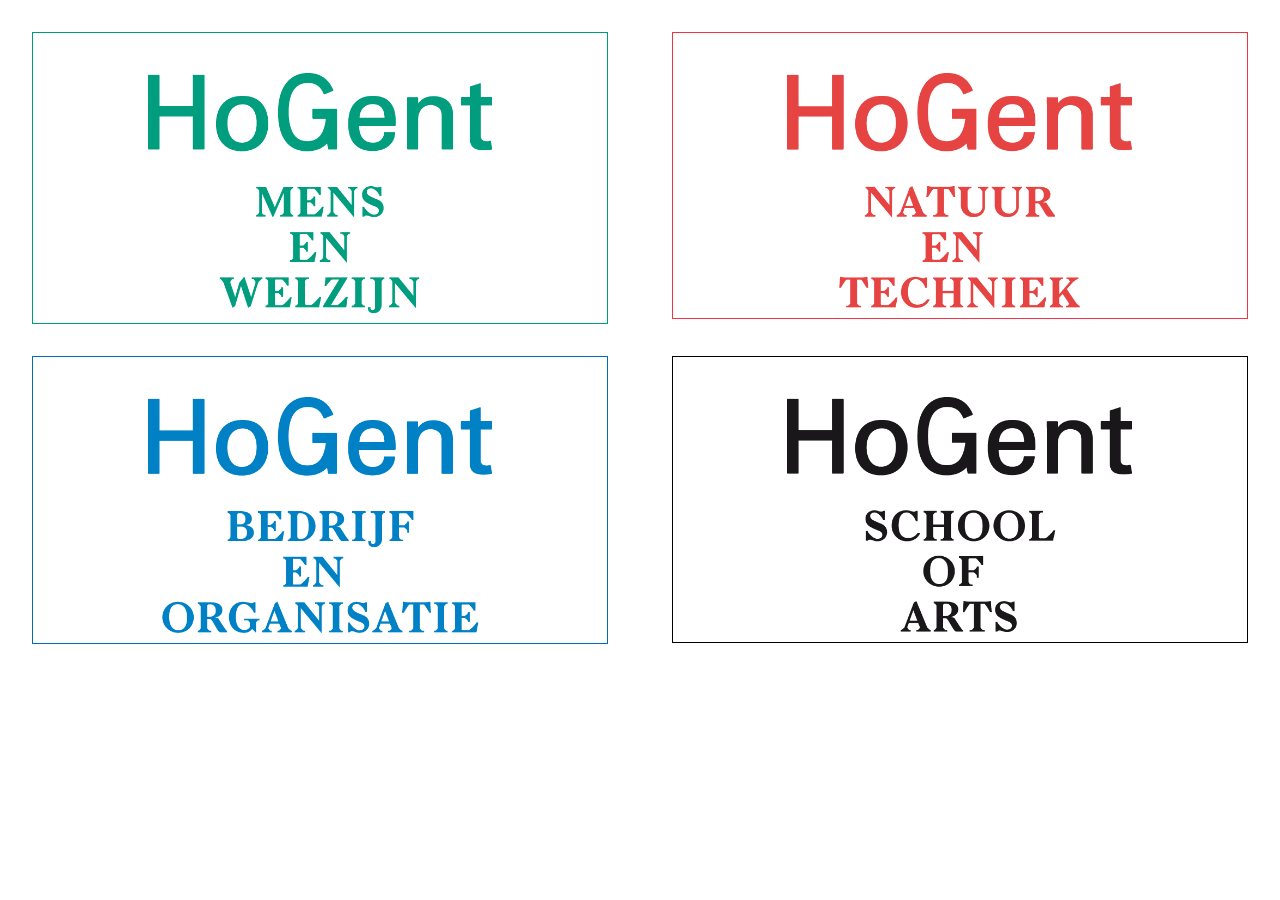
<file: index.html>
<!DOCTYPE HTML>
<html>
	<head>

		<meta charset="utf-8" />
		<meta name="viewport" content="width=device-width,initial-scale=1" />
                                            
                                           
		<link rel="stylesheet" href="css/jquery.mobile-1.2.0.min.css" />
                                            <link rel="stylesheet" href="css/theme/Hogent.min.css" />
                                            <link rel="stylesheet" href="css/myStyle.css" />
                                            
		<script src="scripts/jquery-1.8.3.js"></script>
                                            
		<script src="scripts/jquery.mobile-1.2.0.min.js"></script>
                                            <script src="scripts/myScript.js"></script>
                                            <title>HoGent</title>
	</head>

        <body>
            
            
            
               <div id="startPage" data-role="page" data-theme="a" >                                                   
                        <div class="ui-grid-a my-breakpoint">
                            
                                <div class="ui-block-a">
                                    <div class="blokStart" id="FMW" onclick="location.assign('#pageFMW');">
                                    <!--div class="blokTekst">HoGent<div class="fac">MENS<br> EN<br> WELZIJN</div></div-->
                                    <div class="blokTekst"><img class="imgStart" src="images/FMW/FMW-NL.png" /></div> 
                                    </div>      
                                </div>
                                <div class="ui-block-b">
                                    <div class="blokStart" id="FNT" onclick="location.assign('#pageFNT');">
                                    <div class="blokTekst"><img class="imgStart" src="images/FNT/FNT-NL.png" /></div> 
                                    </div>      
                                </div>
                        </div>
                        <div class="ui-grid-a my-breakpoint">
                            <div class="ui-block-a">
                                <div class="blokStart" id="FBO" onclick="location.assign('#pageFBO');">
                                    <div class="blokTekst"><img class="imgStart" src="images/FBO/FBO-NL.png" /></div> 
                                </div>                                
                            </div>
                                
                                <div class="ui-block-b">
                                    <div class="blokStart" id="SOA" onclick="location.assign('#pageSOA');">
                                        <div class="blokTekst"><img class="imgStart" src="images/SCH/SCH-NL.png" /></div> 
                                    </div>                                
                                </div>
                        </div>
            </div>
            
            
            
            
            <div id="pageFMW" data-role="page" data-theme="a" >
                
                <div class="ui-grid-c ui-responsive" style="padding-bottom: 20px;">
                    <div class="ui-block-a">
                        <div class="ui-body ui-body-d blokS" ><div class="FMWS blokTekstS NA"><img class="imgMenu" src="images/FMW/FMW-NL.png" /></div> </div>
                    </div>
                      <div class="ui-block-b">
                          <div class="ui-body ui-body-d blokS" ><div class="FNTS blokTekstS" onclick="location.assign('#pageFNT');"><img class="imgMenu" src="images/FNT/FNT-NL.png" /></div> </div>                          
                      </div>
	<div class="ui-block-c">
                        <div class="ui-body ui-body-d blokS" ><div class="FBOS blokTekstS" onclick="location.assign('#pageFBO');"><img class="imgMenu" src="images/FBO/FBO-NL.png" /></div> </div>            
                     </div>
	<div class="ui-block-d">
                        <div class="ui-body ui-body-d blokS" ><div class=" SOAS blokTekstS" onclick="location.assign('#pageSOA');"><img class="imgMenu" src="images/SCH/SCH-NL.png" /></div> </div>           
                     </div>
                </div>
                <div class="ui-grid-b ui-responsive">
                    <div class="ui-block-a">
                        <div class="ui-body ui-body-d blokS" >
                                <p class="titelAf">Sociaal-agogisch werk</p>
                               <input type="checkbox" name="OP" id="OP" data-name="orthopedagogie" data-mini="true" />
                               <label for="OP">orthopedagogie</label>
                               <input type="checkbox" name="SW" id="SW" data-name="sociaal werk" data-mini="true" />
                                <label for="SW">sociaal werk</label>                                                                                                                                                                          
                        </div>
                    </div>
                      <div class="ui-block-b">
                          <div class="ui-body ui-body-d blokS" >
                                <p class="titelAf">Onderwijs</p>
                               <input type="checkbox" name="KO" id="KO" data-name="kleuteronderwijs" data-mini="true" />
                               <label for="KO">kleuteronderwijs</label>
                               <input type="checkbox" name="LO" id="LO" data-name="lager onderwijs" data-mini="true" />
                                <label for="LO">lager onderwijs</label>
                                <input type="checkbox" name="SO" id="SO" data-name="secundair onderwijs" data-mini="true" />
                                <label for="SO">secundair onderwijs</label>  
                        </div>
                      </div>
	<div class="ui-block-c">
                        <div class="ui-body ui-body-d blokS" >
                                <p class="titelAf">Gezondheidszorg</p>
                               <input type="checkbox" name="BML" id="BML" data-name="biomedische laboratoriumtechnologie" data-mini="true" />
                               <label for="BML">biomedische laboratorium- technologie</label>
                               <input type="checkbox" name="ET" id="ET" data-name="ergotherapie" data-mini="true" />
                                <label for="ET">ergotherapie</label>
                                <input type="checkbox" name="LA" id="LA" data-name="logopedie en audiologie" data-mini="true" />
                                <label for="LA">logopedie en audiologie</label>   
                                <input type="checkbox" name="VPL" id="VPL" data-name="verpleegkunde" data-mini="true" />
                                <label for="VPL">verpleegkunde</label>   
                                <input type="checkbox" name="VD" id="VD" data-name="voedings- en dieetkunde" data-mini="true" />
                                <label for="VD">voedings- en dieetkunde</label>   
                        </div>
                     </div>	
                </div>
                
                <div data-role="footer" data-position="fixed" >
                    <div class="footer">                        
                        <img src="images/HS.png" onclick="location.assign('#startPage');"/>
                        <img src="images/write.png" onclick="location.assign('#regPage');"/>
                        <img src="images/refresh.png" onclick="$('#pageFMW :checkbox').attr('checked',false).checkboxradio('refresh');" />
                    </div>
                </div>
            </div>
            
            
            
            
            <div id="pageFNT" data-role="page" data-theme="a" >
                <div class="ui-grid-c ui-responsive " style="padding-bottom: 20px;">
                    <div class="ui-block-a">
                        <div class="ui-body ui-body-d blokS" ><div class="FMWS blokTekstS " onclick="location.assign('#pageFMW');"><img class="imgMenu" src="images/FMW/FMW-NL.png" /></div> </div>
                    </div>
                      <div class="ui-block-b">
                          <div class="ui-body ui-body-d blokS" ><div class="FNTS blokTekstS NA" ><img class="imgMenu" src="images/FNT/FNT-NL.png" /></div> </div>                          
                      </div>
	<div class="ui-block-c">
                        <div class="ui-body ui-body-d blokS" ><div class="FBOS blokTekstS" onclick="location.assign('#pageFBO');"><img class="imgMenu" src="images/FBO/FBO-NL.png" /></div> </div>            
                     </div>
	<div class="ui-block-d">
                        <div class="ui-body ui-body-d blokS" ><div class="SOAS blokTekstS" onclick="location.assign('#pageSOA');"><img class="imgMenu" src="images/SCH/SCH-NL.png" /></div> </div>           
                     </div>
                </div>
                  <div class="ui-grid-b ui-responsive">
                    <div class="ui-block-a">
                        <div class="ui-body ui-body-d blokS" >
                                <p class="titelAf">&nbsp;</p>
                               <input type="checkbox" name="ABT" id="ABT" data-name="agro- en biotechnologie" data-mini="true" />
                               <label for="ABT">agro- en biotechnologie</label>
                               <input type="checkbox" name="CH" id="CH" data-name="chemie" data-mini="true" />
                                <label for="CH">chemie</label>
                                <input type="checkbox" name="EM" id="EM" data-name="elektromechanica" data-mini="true" />
                                <label for="EM">elektromechanica</label>  
                        </div>
                    </div>
                      <div class="ui-block-b">
                          <div class="ui-body ui-body-d blokS" >
                                <p class="titelAf">&nbsp;</p>
                               <input type="checkbox" name="HT" id="HT" data-name="houttechnologie" data-mini="true" />
                               <label for="HT">houttechnologie</label>
                               <input type="checkbox" name="MT" id="MT" data-name="modetechnologie" data-mini="true" />
                                <label for="MT">modetechnologie</label>
                                <input type="checkbox" name="TT" id="TT" data-name="textieltechnologie" data-mini="true" />
                                <label for="TT">textieltechnologie</label>  
                        </div>
                      </div>
	<div class="ui-block-c">
                        <div class="ui-body ui-body-d blokS" >
                                <p class="titelAf">&nbsp</p>
                               <input type="checkbox" name="VAS" id="VAS" data-name="vastgoed" data-mini="true" />
                               <label for="VAS">vastgoed</label>
                               
                        </div>
                     </div>	
                </div>
                <div data-role="footer" data-position="fixed" >
                    <div class="footer">
                        <img src="images/HS.png" onclick="location.assign('#startPage');"/>
                        <img src="images/write.png" onclick="location.assign('#regPage');"/>
                        <img src="images/refresh.png" onclick="$('#pageFNT :checkbox').attr('checked',false).checkboxradio('refresh');" />
                    </div>
                </div>
            </div>
        
        
            <div id="pageFBO" data-role="page" data-theme="a" >
                <div class="ui-grid-c ui-responsive" style="padding-bottom: 20px;">
                    <div class="ui-block-a">
                        <div class="ui-body ui-body-d blokS" ><div class="FMWS blokTekstS " onclick="location.assign('#pageFMW');"><img class="imgMenu" src="images/FMW/FMW-NL.png" /></div> </div>
                    </div>
                      <div class="ui-block-b">
                          <div class="ui-body ui-body-d blokS" ><div class="FNTS blokTekstS " onclick="location.assign('#pageFNT');"><img class="imgMenu" src="images/FNT/FNT-NL.png" /></div> </div>                          
                      </div>
	<div class="ui-block-c">
                        <div class="ui-body ui-body-d blokS" ><div class="FBOS blokTekstS NA" ><img class="imgMenu" src="images/FBO/FBO-NL.png" /></div> </div>            
                     </div>
	<div class="ui-block-d">
                        <div class="ui-body ui-body-d blokS" ><div class="SOAS blokTekstS" onclick="location.assign('#pageSOA');"><img class="imgMenu" src="images/SCH/SCH-NL.png" /></div> </div>           
                     </div>
                </div>
                
                <div class="ui-grid-b ui-responsive">
                    <div class="ui-block-a">
                        <div class="ui-body ui-body-d blokS" >                            
                                <input type="checkbox" name="BM" id="BM" data-name="bedrijfsmanagement"  />
                                <label for="BM">bedrijfsmanagement</label>                                
                               <div id="BMkeuzes" style="padding: 0px 0px 0px 40px;" > 			
		<input type="checkbox" name="AF" id="AF" data-name="accountancy-fiscaliteit" data-mini="true" />
		<label for="AF">accountancy-fiscaliteit</label>
		<input type="checkbox" name="FV" id="FV" data-name="financie- en verzekeringswezen"  data-mini="true" />
		<label for="FV">financie- en verzekeringswezen</label>
                                            <input type="checkbox" name="LM" id="LM" data-name="logistiek management"  data-mini="true" />
		<label for="LM">logistiek management</label>
                                            <input type="checkbox" name="KM" id="KM" data-name="KMO-management"  data-mini="true" />
                                            <label for="KM">KMO-management</label>
                                            <input type="checkbox" name="MK" id="MK" data-name="marketing"  data-mini="true" />
		<label for="MK">marketing</label>
                                            <input type="checkbox" name="MM" id="MM" data-name="milieumanagement"  data-mini="true" />
		<label for="MM">milieumanagement</label>
                                            <input type="checkbox" name="RE" id="RE" data-name="rechtspraktijk"  data-mini="true" />
		<label for="RE">rechtspraktijk</label>                                            
                               </div>                                                                                                                                                              
                        </div>
                    </div>
                      <div class="ui-block-b">
                          <div class="ui-body ui-body-d blokS" >                            
                                <input type="checkbox" name="OM" id="OM" data-name="office management"  />
                                <label for="OM">office management</label>                                
                               <div id="OMkeuzes" style="padding: 0px 0px 0px 40px;" > 			
		<input type="checkbox" name="BVT" id="BVT" data-name="bedrijfsvertaler-tolk"  data-mini="true" />
		<label for="BVT">bedrijfsvertaler-tolk</label>
		<input type="checkbox" name="MA" id="MA" data-name="management assistant"  data-mini="true" />
		<label for="MA">management assistant</label>
                                            <input type="checkbox" name="MMA" id="MMA" data-name="medical management assistant"  data-mini="true" />
		<label for="MMA">medical management assistant</label>                                              
                               </div>                                                                                                                                                              
                        </div>
                      </div>
	<div class="ui-block-c">
                        <div class="ui-body ui-body-d blokS" >
                                 <input type="checkbox" name="TIN" id="TIN" data-name="toegepaste informatica"  />
                                <label for="TIN">toegepaste informatica</label>
                                <input type="checkbox" name="REM" id="REM" data-name="retailmanagement"  />
                                <label for="REM">retailmanagement</label>
                        </div>
                     </div>	
                </div>
                <div data-role="footer" data-position="fixed" >
                    <div class="footer">
                        <img src="images/HS.png" onclick="location.assign('#startPage');"/>
                        <img src="images/write.png" onclick="location.assign('#regPage');"/>
                        <img src="images/refresh.png" onclick="$('#pageFBO :checkbox').attr('checked',false).checkboxradio('refresh');" />
                    </div>
                </div>
            </div>
        
        
        <div id="pageSOA" data-role="page" data-theme="a" >
                <div class="ui-grid-c ui-responsive" style="padding-bottom: 20px;">
                    <div class="ui-block-a">
                        <div class="ui-body ui-body-d blokS" ><div class="FMWS blokTekstS " onclick="location.assign('#pageFMW');"><img class="imgMenu" src="images/FMW/FMW-NL.png" /></div> </div>
                    </div>
                      <div class="ui-block-b">
                          <div class="ui-body ui-body-d blokS" ><div class="FNTS blokTekstS " onclick="location.assign('#pageFNT');"><img class="imgMenu" src="images/FNT/FNT-NL.png" /></div> </div>                          
                      </div>
	<div class="ui-block-c">
                        <div class="ui-body ui-body-d blokS" ><div class="FBOS blokTekstS" onclick="location.assign('#pageFBO');"><img class="imgMenu" src="images/FBO/FBO-NL.png" /></div> </div>            
                     </div>
	<div class="ui-block-d">
                        <div class="ui-body ui-body-d blokS" ><div class="SOAS blokTekstS NA" ><img class="imgMenu" src="images/SCH/SCH-NL.png" /></div> </div>           
                     </div>
                </div>
                <div class="ui-grid-b ui-responsive">
                    <div class="ui-block-a">
                        <div class="ui-body ui-body-d blokS" >                            
                                <input type="checkbox" name="IVG" id="IVG" data-name="interieurvormgeving"  />
                                <label for="IVG">interieurvormgeving</label>
                                <input type="checkbox" name="LTA" id="LTA" data-name="landschaps- en tuinarchitectuur"  />
                                <label for="LTA">landschaps- en tuinarchitectuur</label>
                                <input type="checkbox" name="AVK" id="AVK" data-name="audiovisuele kunsten"  />
                                <label for="AVK">audiovisuele kunsten</label>                                
                               <div id="AVKkeuzes" style="padding: 0px 0px 0px 40px;" > 			
		<input type="checkbox" name="ANF" id="ANF" data-name="animatiefilm" data-mini="true" />
		<label for="ANF">animatiefilm</label>
		<input type="checkbox" name="FIL" id="FIL" data-name="film"  data-mini="true" />
		<label for="FIL">film</label>
                                </div>
                                <input type="checkbox" name="LEK" id="LEK" data-name="specifieke lerarenopleiding in de kunsten"  />
                                <label for="LEK">specifieke lerarenopleiding in de kunsten</label>          
                        </div>
                    </div>
                      <div class="ui-block-b">
                          <div class="ui-body ui-body-d blokS" >                            
                              <input type="checkbox" name="DRA" id="DRA" data-name="drama"  />
                                <label for="DRA">drama</label>  
                              <input type="checkbox" name="MUZ" id="MUZ" data-name="muziek"  />
                                <label for="MUZ">muziek</label>                                
                               <div id="MUZkeuzes" style="padding: 0px 0px 0px 40px;" > 			
		<input type="checkbox" name="UMU" id="UMU" data-name="uitvoerende muziek"  data-mini="true" />
		<label for="UMU">uitvoerende muziek</label>
                                            <div id="UMUkeuzes" style="padding: 0px 0px 0px 15px;display: none;" >			
                                                    <input type="checkbox" name="KMU" id="KMU" data-name="klassieke muziek"  data-mini="true" />
                                                    <label for="KMU" style="font-style: italic">klassieke muziek</label>
                                                    <input type="checkbox" name="JPM" id="JPM" data-name="jazz/pop"  data-mini="true" />
                                                    <label for="JPM" style="font-style: italic">jazz/pop</label>
                                            </div>
		<input type="checkbox" name="SMU" id="SMU" data-name="scheppende muziek"  data-mini="true" />
		<label for="SMU">scheppende muziek</label>
                                             <div id="SMUkeuzes" style="padding: 0px 0px 0px 15px;display: none;" >			
                                                    <input type="checkbox" name="CMU" id="CMU" data-name="compositie"  data-mini="true" />
                                                    <label for="CMU" style="font-style: italic">compositie</label>
                                                    <input type="checkbox" name="MUP" id="MUP" data-name="muziekproductie"  data-mini="true" />
                                                    <label for="MUP" style="font-style: italic">muziekproductie</label>
                                            </div>
                                            <input type="checkbox" name="MTH" id="MTH" data-name="muziektheorie/schriftuur"  data-mini="true" />
		<label for="MTH">muziektheorie/schriftuur</label>
                                            <input type="checkbox" name="INS" id="INS" data-name="instrumentenbouw"  data-mini="true" />
		<label for="INS">instrumentenbouw</label>    
                               </div>                                                                                                                                                              
                        </div>
                      </div>
	<div class="ui-block-c">
                        <div class="ui-body ui-body-d blokS" >
                              <input type="checkbox" name="BEK" id="BEK" data-name="beeldende kunsten"  />
                                <label for="BEK">beeldende kunsten</label>                                
                               <div id="BEKkeuzes" style="padding: 0px 0px 0px 40px;" > 			
		<input type="checkbox" name="VRK" id="VRK" data-name="vrije kunsten"  data-mini="true" />
		<label for="VRK">vrije kunsten</label>
                                            <div id="VRKkeuzes" style="padding: 0px 0px 0px 15px;display: none;" >			
                                                    <input type="checkbox" name="SCK" id="SCK" data-name="schilderkunst" data-mini="true" />
                                                    <label for="SCK" style="font-style: italic">schilderkunst</label>
                                                    <input type="checkbox" name="BHK" id="BHK" data-name="beeldhouwkunst" data-mini="true" />
		        <label for="BHK" style="font-style: italic">beeldhouwkunst</label>
                                                    <input type="checkbox" name="TEK" id="TEK" data-name="tekenen" data-mini="true" />
		        <label for="TEK" style="font-style: italic">tekenen</label>
		        <input type="checkbox" name="BEI" id="BEI" data-name="beeld en installatie" data-mini="true" />
		        <label for="BEI" style="font-style: italic">beeld en installatie</label>
                                                    <input type="checkbox" name="MEK" id="MEK" data-name="mediakunst" data-mini="true" />
		        <label for="MEK" style="font-style: italic">mediakunst</label>
                                            </div>
                                            <input type="checkbox" name="FOT" id="FOT" data-name="fotografie"  data-mini="true" />
		<label for="FOT">fotografie</label>
                                            <input type="checkbox" name="MMV" id="MMV" data-name="multimediale vormgeving"  data-mini="true" />
		<label for="MMV">multimediale vormgeving</label> 
		<input type="checkbox" name="GRO" id="GRO" data-name="grafisch ontwerp"  data-mini="true" />
		<label for="GRO">grafisch ontwerp</label>
                                             <div id="GROkeuzes" style="padding: 0px 0px 0px 15px;display: none;" >			
                                                    <input type="checkbox" name="GRA" id="GRA" data-name="grafiek" data-mini="true" />
		       <label for="GRA" style="font-style: italic">grafiek</label>
		       <input type="checkbox" name="GRV" id="GRV" data-name="grafische vormgeving" data-mini="true" />
		       <label for="GRV" style="font-style: italic">grafische vormgeving</label>
                                                   <input type="checkbox" name="WID" id="WID" data-name="web- en interactief design" data-mini="true" />
		       <label for="WID" style="font-style: italic">web- en interactief design</label>
		       <input type="checkbox" name="ILL" id="ILL" data-name="illustratie" data-mini="true" />
		       <label for="ILL" style="font-style: italic">illustratie</label>         
                                            </div>
                                            <input type="checkbox" name="TEO" id="TEO" data-name="textielontwerp"  data-mini="true" />
		<label for="TEO">textielontwerp</label>
                                            <input type="checkbox" name="MOD" id="MOD" data-name="mode"  data-mini="true" />
		<label for="MOD">mode</label>
                               </div>                                                                                                                                                              
                        </div>
                     </div>	
                </div>
                <div data-role="footer" data-position="fixed" >
                    <div class="footer">
                        <img src="images/HS.png" onclick="location.assign('#startPage');"/>
                        <img src="images/write.png" onclick="location.assign('#regPage');"/>
                        <img src="images/refresh.png" 
                             onclick="$('#pageSOA :checkbox').attr('checked',false).checkboxradio('refresh');$('#UMUkeuzes').hide();$('#SMUkeuzes').hide();$('#VRKkeuzes').hide();$('#GROkeuzes').hide();" />
                    </div>
                </div>
            </div>
        
            <div id="regPage" data-role="page" data-theme="a" >
                <div data-role="popup" id="message" class="ui-content" style="width:100%">
	<a href="#" data-rel="back" data-role="button" data-theme="d" data-icon="delete" data-iconpos="notext" class="ui-btn-right">Close</a>                      
                      <h3 id="contentpopup"></h3>
                </div>
                <div class="header">HoGent</div>
                <div data-role="fieldcontain" class="gec">                    
                            <label for="fname">Voornaam:</label>
                            <input type="text" name="txtFirstName" data-mini="true" id="fname"  value="" placeholder="Voornaam" />                    
                             <label for="name">Naam:</label>
                             <input type="text" name="txtLastName" data-mini="true" id="name" value="" placeholder="Naam"/>
                             <label for="email">E-mail:</label>
                              <input type="email" name="txtEmail" data-mini="true" id="email" value="" placeholder="E-mail"/>
                              <label for="straat">Straat+nr:</label>
                              <input type="text" name="txtStraat" data-mini="true" id="straat" value="" placeholder="Straat+nr"/>
                              <label for="pc">Postcode:</label>
                               <input type="text" name="txtPC" data-mini="true" id="pc" value="" placeholder="Postcode"/>
                               <label for="gemeente">Gemeente:</label>
                               <input type="text" name="txtGemeente" data-mini="true" id="gemeente" value="" placeholder="Gemeente"/>
                </div>
                <div class="gec akkoord">
                    <img id="loadingPU" src="images/ajax-loader.gif" style="width:25px;display: none;" /> 
                    <!--p class="akkoord" >Velden met (*) zijn verplicht.</p-->                    
                    <p class="akkoord" >Ik ga ermee akkoord dat mijn gegevens worden verwerkt voor intern gebruik
                                            en ik ga er ook mee akkoord dat de HoGent contact met mij opneemt
                                            en mij informeert over activiteiten en opleidingen.</p>
                    <div style="margin-top: 40px;">
                        <span class="button" id="terug" onclick="history.go(-1);location.refresh();">Terug</span>
                        <span class="button" id="btnRegistreer" >Registreren</span>
                    </div>
                </div>                        
            </div>
            <div id="overzicht" data-role="page" data-theme="a">
                
                     <div data-role="content">
                         <table data-role="table" class="ui-table table-stroke" style="font-size: 65%">
                                            <thead>
                                              <tr>
                                                <th></th>                                                  
                                                <th width="15%">Faculteit</th>
                                                <th width="25%">Opleiding(en)</th>
                                                <th width="35%">Keuze(s)</th>
                                                <th width="15%">Naam</th>
                                                <th width="10%">E-mail</th>                                                
                                              </tr>
                                            </thead>
                                            <tbody id="overview_table" >

                                            </tbody>
                            </table>
                                
			</div>
                <div data-role="footer" data-position="fixed" style="height:5%" >
                    <div class="footer">
                        <img src="images/HS.png" onclick="location.assign('#startPage');" style="width:25px"/>                        
                        <img id="loading" src="images/refresh.png" onclick="location.reload();" style="width:25px" />
                        <!--img id="loading" src="images/ajax-loader.gif" style="position:relative;left:-153px;z-index:100;display:none;" /-->
                    </div>
                </div>
             </div>
        </body>
</html>
</file>
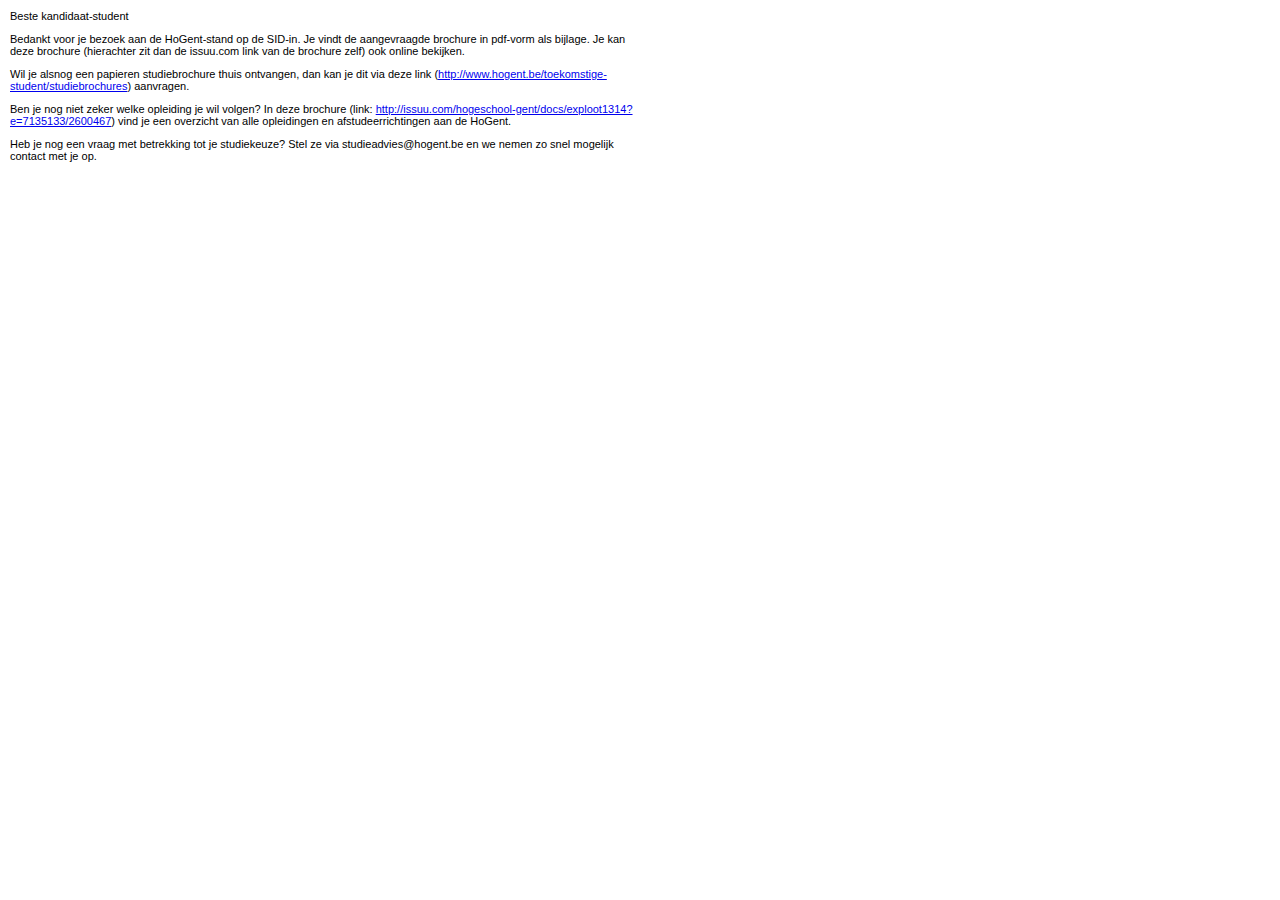
<file: contents.html>
<body style="margin: 10px;">
<div style="width: 640px; font-family: Arial, Helvetica, sans-serif; font-size: 11px;">
    <p>Beste kandidaat-student</p>
    <p>Bedankt voor je bezoek aan de HoGent-stand op de SID-in. Je vindt de aangevraagde brochure in pdf-vorm als bijlage. Je kan deze brochure (hierachter zit dan de issuu.com link van de brochure zelf) ook online bekijken.<p> 
    <p>Wil je alsnog een papieren studiebrochure thuis ontvangen, dan kan je dit via deze link (<a href="http://www.hogent.be/toekomstige-student/studiebrochures">http://www.hogent.be/toekomstige-student/studiebrochures</a>) aanvragen.</p>
    <p>Ben je nog niet zeker welke opleiding je wil volgen?  In deze brochure (link: <a href="http://issuu.com/hogeschool-gent/docs/exploot1314?e=7135133/2600467">http://issuu.com/hogeschool-gent/docs/exploot1314?e=7135133/2600467</a>) vind je een overzicht van alle opleidingen en afstudeerrichtingen aan de HoGent.</p>
    <p>Heb je nog een vraag met betrekking tot je studiekeuze? Stel ze via studieadvies@hogent.be en we nemen zo snel mogelijk contact met je op. </p>

</div>
</body>
</file>
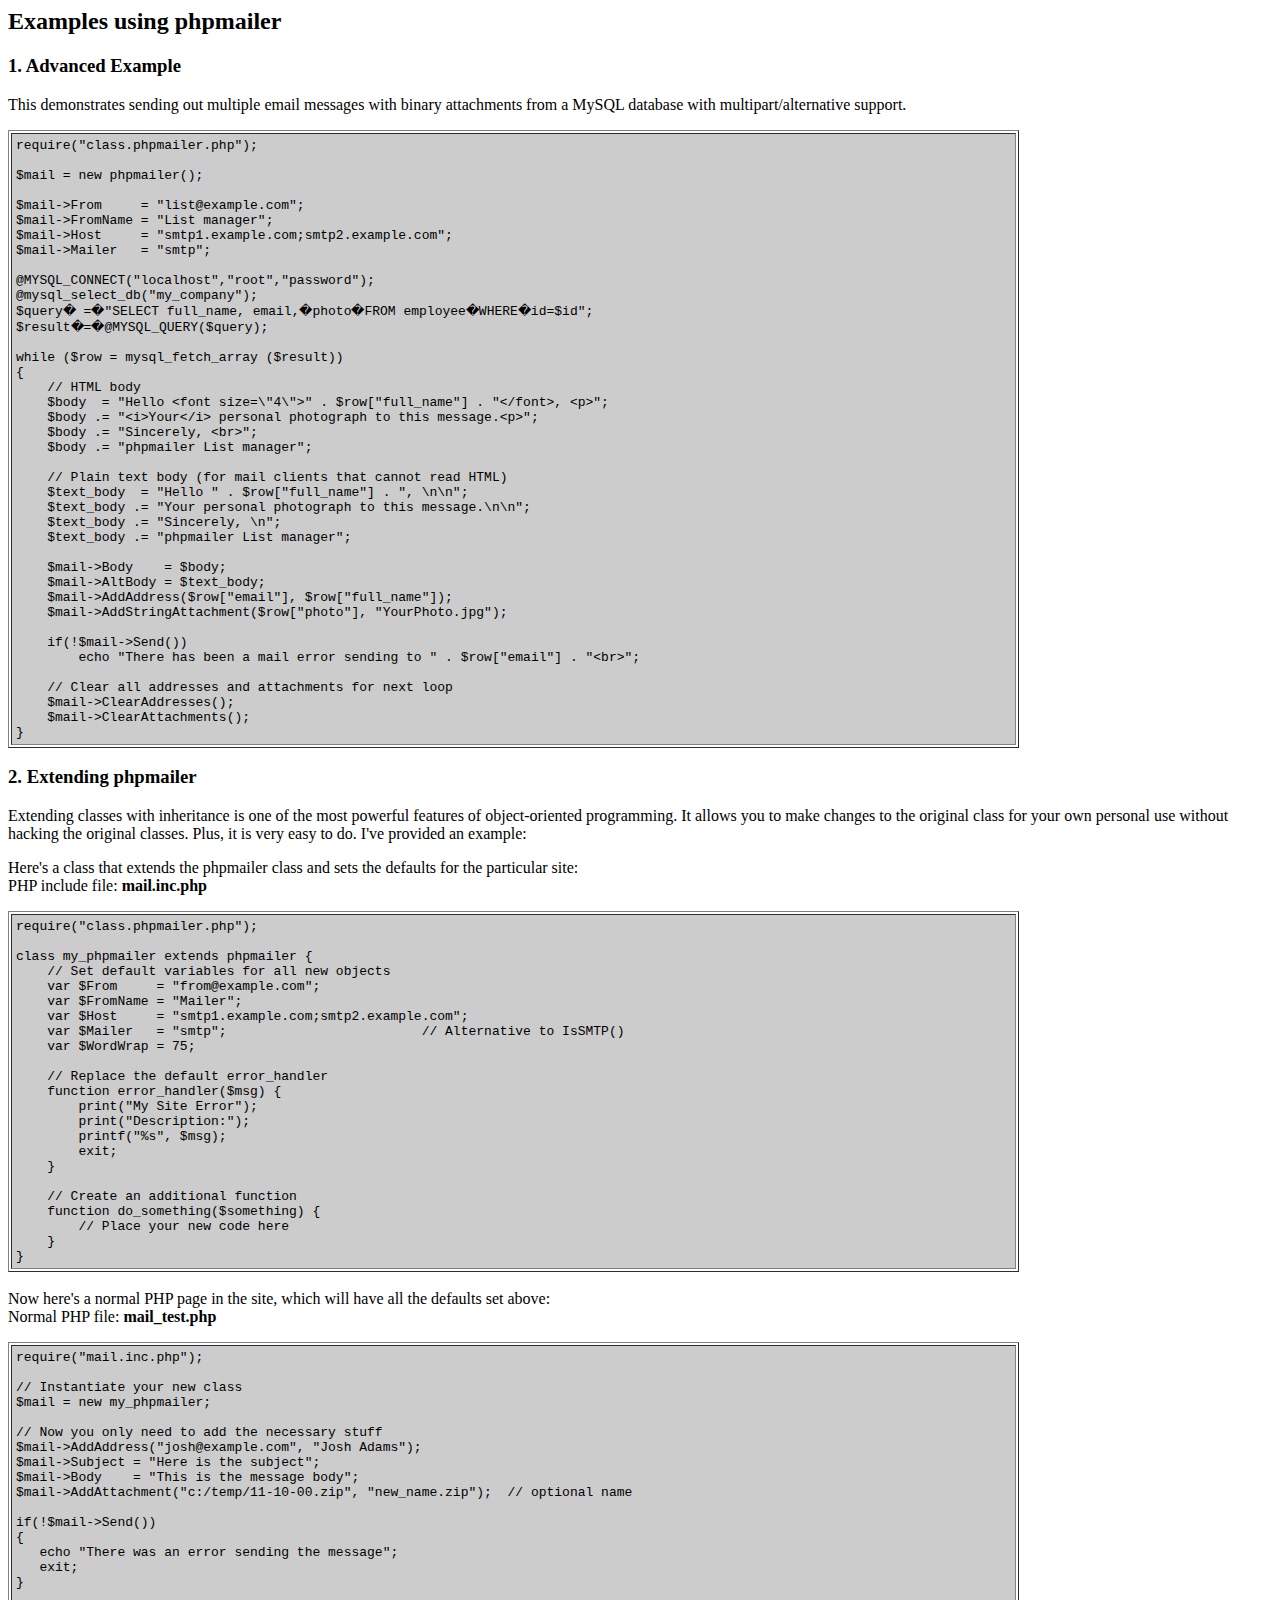
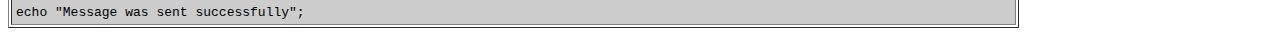
<file: PHPMailer/docs/extending.html>
<html>
<head>
<title>Examples using phpmailer</title>
</head>

<body bgcolor="#FFFFFF">

<h2>Examples using phpmailer</h2>

<h3>1. Advanced Example</h3>
<p>

This demonstrates sending out multiple email messages with binary attachments
from a MySQL database with multipart/alternative support.<p>
<table cellpadding="4" border="1" width="80%">
<tr>
<td bgcolor="#CCCCCC">
<pre>
require("class.phpmailer.php");

$mail = new phpmailer();

$mail->From     = "list@example.com";
$mail->FromName = "List manager";
$mail->Host     = "smtp1.example.com;smtp2.example.com";
$mail->Mailer   = "smtp";

@MYSQL_CONNECT("localhost","root","password");
@mysql_select_db("my_company");
$query� =�"SELECT full_name, email,�photo�FROM employee�WHERE�id=$id";
$result�=�@MYSQL_QUERY($query);

while ($row = mysql_fetch_array ($result))
{
    // HTML body
    $body  = "Hello &lt;font size=\"4\"&gt;" . $row["full_name"] . "&lt;/font&gt;, &lt;p&gt;";
    $body .= "&lt;i&gt;Your&lt;/i&gt; personal photograph to this message.&lt;p&gt;";
    $body .= "Sincerely, &lt;br&gt;";
    $body .= "phpmailer List manager";

    // Plain text body (for mail clients that cannot read HTML)
    $text_body  = "Hello " . $row["full_name"] . ", \n\n";
    $text_body .= "Your personal photograph to this message.\n\n";
    $text_body .= "Sincerely, \n";
    $text_body .= "phpmailer List manager";

    $mail->Body    = $body;
    $mail->AltBody = $text_body;
    $mail->AddAddress($row["email"], $row["full_name"]);
    $mail->AddStringAttachment($row["photo"], "YourPhoto.jpg");

    if(!$mail->Send())
        echo "There has been a mail error sending to " . $row["email"] . "&lt;br&gt;";

    // Clear all addresses and attachments for next loop
    $mail->ClearAddresses();
    $mail->ClearAttachments();
}
</pre>
</td>
</tr>
</table>
<p>

<h3>2. Extending phpmailer</h3>
<p>

Extending classes with inheritance is one of the most
powerful features of object-oriented
programming.  It allows you to make changes to the
original class for your
own personal use without hacking the original
classes.  Plus, it is very
easy to do. I've provided an example:

<p>
Here's a class that extends the phpmailer class and sets the defaults
for the particular site:<br>
PHP include file: <b>mail.inc.php</b>
<p>

<table cellpadding="4" border="1" width="80%">
<tr>
<td bgcolor="#CCCCCC">
<pre>
require("class.phpmailer.php");

class my_phpmailer extends phpmailer {
    // Set default variables for all new objects
    var $From     = "from@example.com";
    var $FromName = "Mailer";
    var $Host     = "smtp1.example.com;smtp2.example.com";
    var $Mailer   = "smtp";                         // Alternative to IsSMTP()
    var $WordWrap = 75;

    // Replace the default error_handler
    function error_handler($msg) {
        print("My Site Error");
        print("Description:");
        printf("%s", $msg);
        exit;
    }

    // Create an additional function
    function do_something($something) {
        // Place your new code here
    }
}
</td>
</tr>
</table>
<br>

Now here's a normal PHP page in the site, which will have all the defaults set
above:<br>
Normal PHP file: <b>mail_test.php</b>
<p>

<table cellpadding="4" border="1" width="80%">
<tr>
<td bgcolor="#CCCCCC">
<pre>
require("mail.inc.php");

// Instantiate your new class
$mail = new my_phpmailer;

// Now you only need to add the necessary stuff
$mail->AddAddress("josh@example.com", "Josh Adams");
$mail->Subject = "Here is the subject";
$mail->Body    = "This is the message body";
$mail->AddAttachment("c:/temp/11-10-00.zip", "new_name.zip");  // optional name

if(!$mail->Send())
{
   echo "There was an error sending the message";
   exit;
}

echo "Message was sent successfully";
</pre>
</td>
</tr>
</table>
</p>

</body>
</html>
</file>
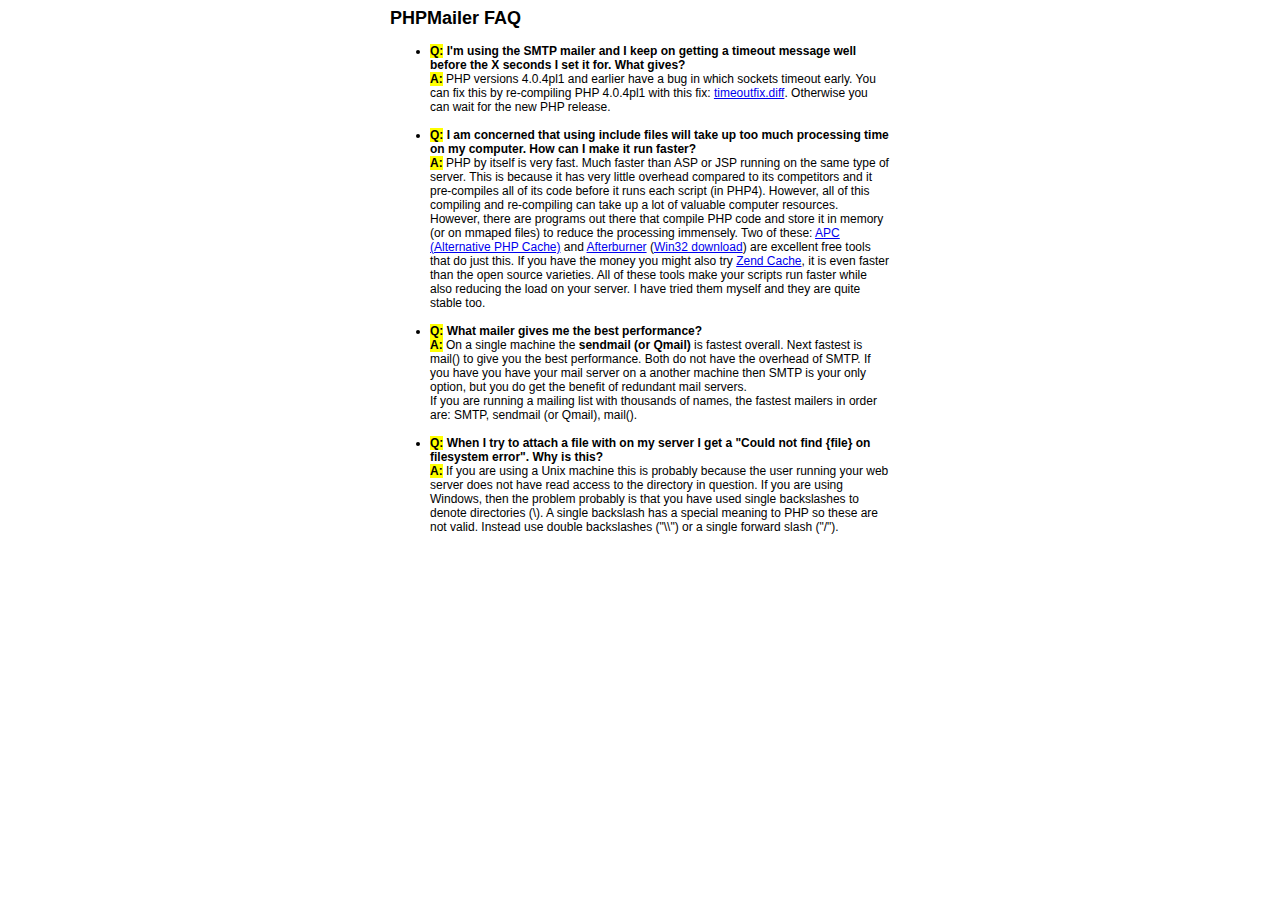
<file: PHPMailer/docs/faq.html>
﻿<html>
<head>
<title>PHPMailer FAQ</title>
<style>
body, p {
  font-family: Arial, Helvetica, sans-serif;
  font-size: 12px;
}
div.width {
  width: 500px;
  text-align: left;
}
</style>
</head>
<body bgcolor="#FFFFFF">
<center>
<div class="width">
<h2>PHPMailer FAQ</h2>
<ul>

  <li><b style="background-color: #FFFF00">Q:</b> <b>I&#039;m using the SMTP mailer and I keep on getting a timeout message
  well before the X seconds I set it for.  What gives?</b><br />
  <b style="background-color: #FFFF00">A:</b> PHP versions 4.0.4pl1 and earlier have a bug in which sockets timeout
  early.  You can fix this by re-compiling PHP 4.0.4pl1 with this fix:
  <a href="timeoutfix.diff">timeoutfix.diff</a>. Otherwise you can wait for the new PHP release.<br /><br /></li>

  <li><b style="background-color: #FFFF00">Q:</b> <b>I am concerned that using include files will take up too much
  processing time on my computer.  How can I make it run faster?</b><br />
  <b style="background-color: #FFFF00">A:</b>  PHP by itself is very fast.  Much faster than ASP or JSP running on
  the same type of server.  This is because it has very little overhead compared
  to its competitors and it pre-compiles all of
  its code before it runs each script (in PHP4).  However, all of
  this compiling and re-compiling can take up a lot of valuable
  computer resources.  However, there are programs out there that compile
  PHP code and store it in memory (or on mmaped files) to reduce the
  processing immensely.  Two of these: <a href="http://apc.communityconnect.com">APC
  (Alternative PHP Cache)</a> and <a href="http://bwcache.bware.it/index.htm">Afterburner</a>
  (<a href="http://www.mm4.de/php4win/mod_php4_win32/">Win32 download</a>)
  are excellent free tools that do just this.  If you have the money
  you might also try <a href="http://www.zend.com">Zend Cache</a>, it is
  even faster than the open source varieties.  All of these tools make your
  scripts run faster while also reducing the load on your server. I have tried
  them myself and they are quite stable too.<br /><br /></li>

  <li><b style="background-color: #FFFF00">Q:</b> <b>What mailer gives me the best performance?</b><br />
  <b style="background-color: #FFFF00">A:</b> On a single machine the <b>sendmail (or Qmail)</b> is fastest overall.
  Next fastest is mail() to give you the best performance. Both do not have the overhead of SMTP.
  If you have you have your mail server on a another machine then
  SMTP is your only option, but you do get the benefit of redundant mail servers.<br />
  If you are running a mailing list with thousands of names, the fastest mailers in order are: SMTP, sendmail (or Qmail), mail().<br /><br /></li>

  <li><b style="background-color: #FFFF00">Q:</b> <b>When I try to attach a file with on my server I get a
  "Could not find {file} on filesystem error".  Why is this?</b><br />
  <b style="background-color: #FFFF00">A:</b> If you are using a Unix machine this is probably because the user
  running your web server does not have read access to the directory in question.  If you are using Windows,
  then the problem probably is that you have used single backslashes to denote directories (\).
  A single backslash has a special meaning to PHP so these are not
  valid.  Instead use double backslashes ("\\") or a single forward
  slash ("/").<br /><br /></li>

</ul>

</div>
</center>

</body>
</html>
</file>
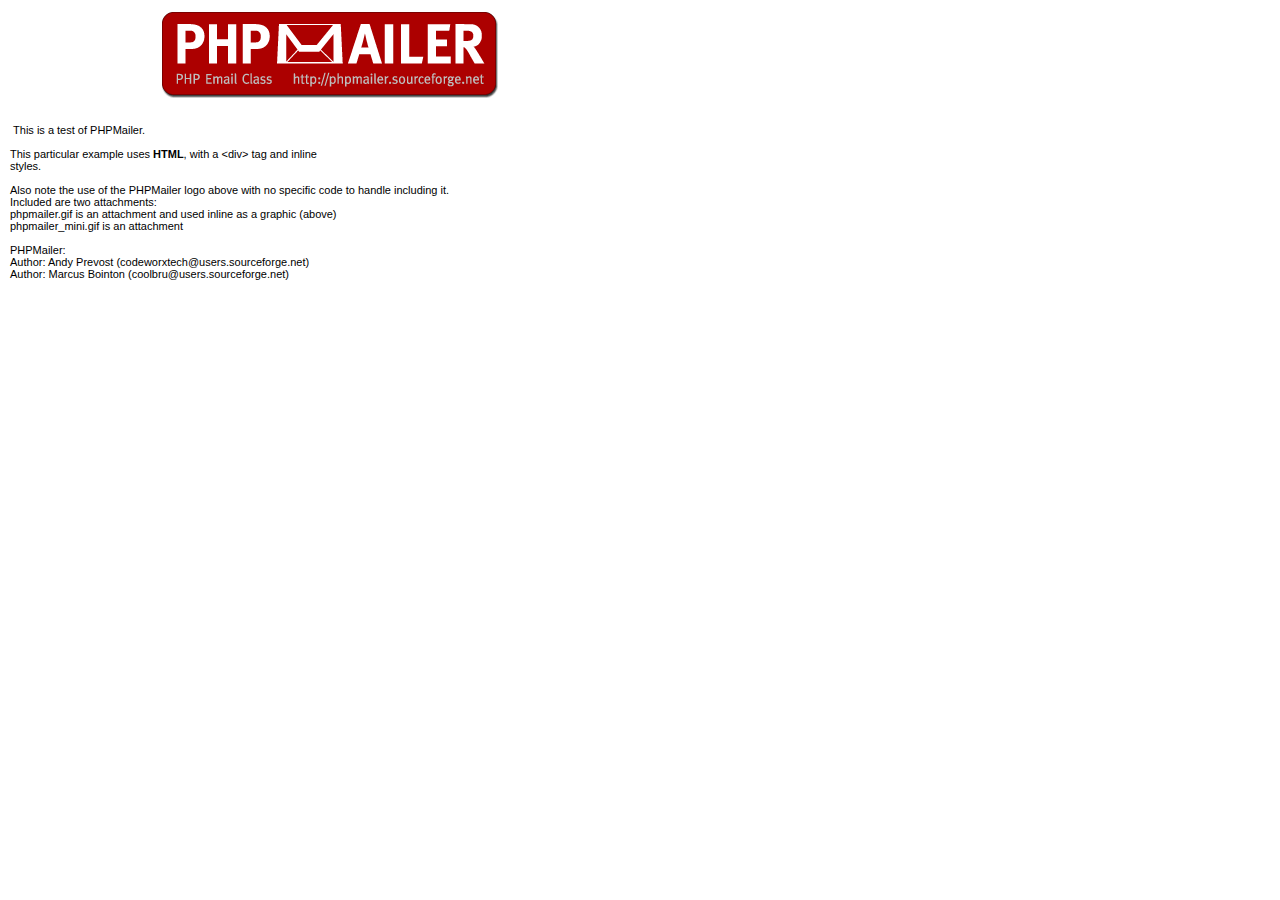
<file: PHPMailer/examples/contents.html>
<body style="margin: 10px;">
<div style="width: 640px; font-family: Arial, Helvetica, sans-serif; font-size: 11px;">
<div align="center"><img src="images/phpmailer.gif" style="height: 90px; width: 340px"></div><br>
<br>
&nbsp;This is a test of PHPMailer.<br>
<br>
This particular example uses <strong>HTML</strong>, with a &lt;div&gt; tag and inline<br>
styles.<br>
<br>
Also note the use of the PHPMailer logo above with no specific code to handle
including it.<br />
Included are two attachments:<br />
phpmailer.gif is an attachment and used inline as a graphic (above)<br />
phpmailer_mini.gif is an attachment<br />
<br />
PHPMailer:<br />
Author: Andy Prevost (codeworxtech@users.sourceforge.net)<br />
Author: Marcus Bointon (coolbru@users.sourceforge.net)<br />
</div>
</body>
</file>
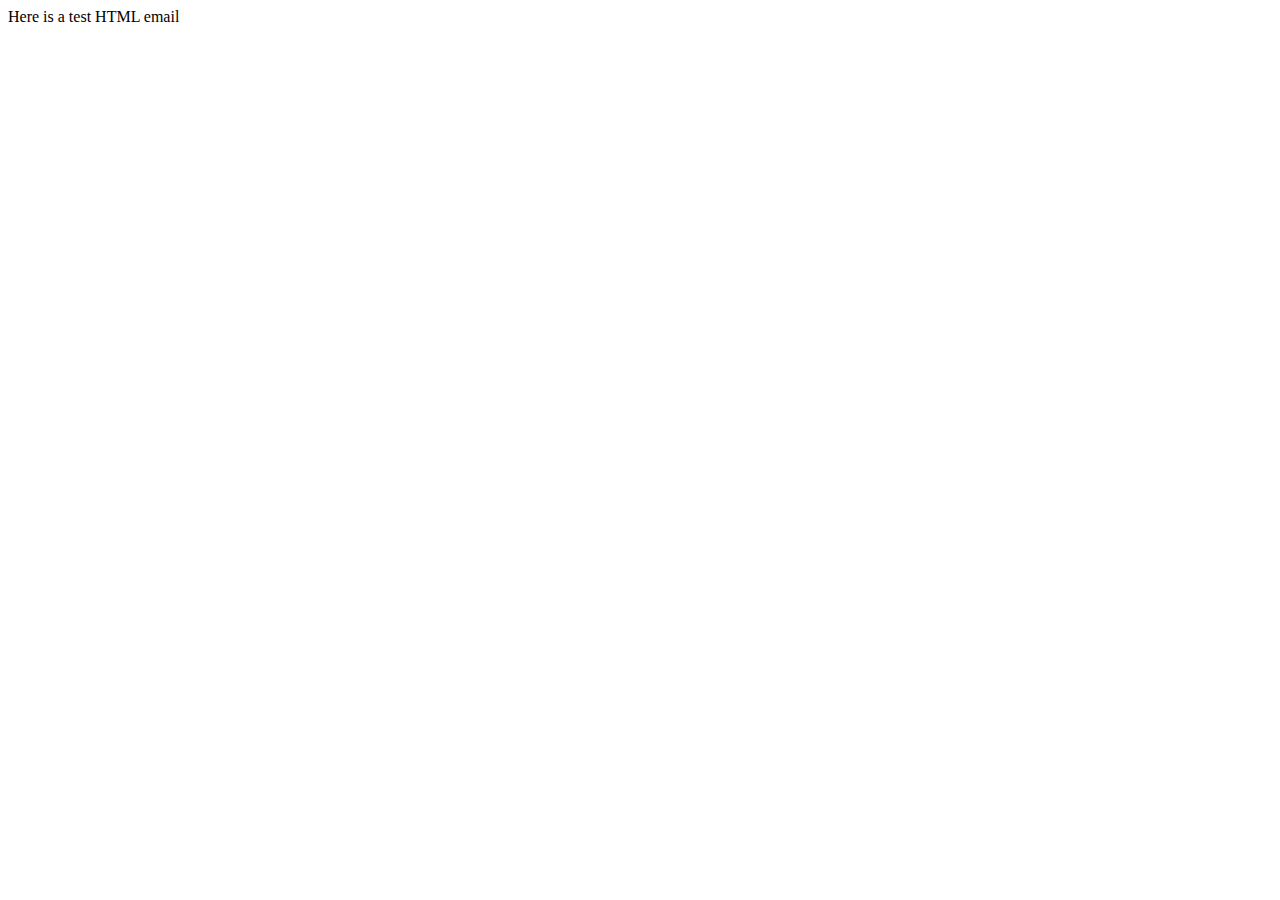
<file: PHPMailer/test/contents.html>
<!DOCTYPE HTML PUBLIC "-//W3C//DTD HTML 4.01 Transitional//EN">
<html>
  <head>
    <title>Email test</title>
    <meta http-equiv="Content-Type" content="text/html; charset=UTF-8">
  </head>
  <body>
	<p>Here is a test HTML email</p>
  </body>
</html>
</file>
<file: css/myStyle.css>
@media all and (max-width: 40em) {
	.my-breakpoint .ui-block-a, 
	.my-breakpoint .ui-block-b, 
	.my-breakpoint .ui-block-c,
	.my-breakpoint .ui-block-d,
	.my-breakpoint .ui-block-e { 
		width: 100%; 
		float:none; 
	}
}
html, body, div, span, applet, object, iframe,
h1, h2, h3, h4, h5, h6, p, blockquote, pre,
a, abbr, acronym, address, big, cite, code,
del, dfn, em, font, img, ins, kbd, q, s, samp,
small, strike, strong, sub, sup, tt, var,
dl, dt, dd, ol, ul, li,
fieldset, form, label, legend,
table, caption, tbody, tfoot, thead, tr, th, td {
	margin: 0;
	padding: 0;
	border: 0;
	outline: 0;
	font-weight: inherit;
	font-style: inherit;
	font-size: 100%;
	font-family: inherit;
	vertical-align: baseline;
}
body{	
	font-family: Arial, sans-serif;	
	line-height: 1;   
	font-size: 100%;        
}
a{
    text-decoration: none;
}
img{
    padding: 0px 50px;
    cursor: pointer;    
}
.blokStart{    
    min-height:275px;    
    margin: 5% 5% 0% 5%;
    cursor: pointer;
}
.imgStart{
    width: 60%;    
}
.blokTekst{  
    padding-top: 40px;
    text-align: center;
    color: white;
    font-size: 60px;
    width:100%;
    height:100%;
}
.fac{   
    font-family: Courier New, sans-serif;
    padding-top: 10px;
    font-size: 32px;
}
#SOA{
    border: 1px solid black;
}
#FMW{
    border: 1px solid #009c7c;
}
#FBO{
    border: 1px solid #006fb8;
}
#FNT{
    border: 1px solid #f43445;
}
.imgMenu{
    padding: 0px 50px;
    cursor: pointer;
    width: 50%; 
}
.blokTekstS{  
    padding-top: 20px;
    text-align: center;
    font-size: 30px;
    width:100%;
    height:100%;
    cursor: pointer;
}
.facS{   
    font-family: Courier New, sans-serif;
    font-weight: bold;
    padding-top: 5px;
    font-size: 16px;
}
.blokS{   
    border:none;
}
.SOAS{
    color: black;
    opacity:0.3;
    filter:alpha(opacity=30);
}
.FMWS{
    color: #009c7c;
    opacity:0.3;
    filter:alpha(opacity=30);
}
.FBOS{
    color: #006fb8;
    opacity:0.3;
    filter:alpha(opacity=30);
}
.FNTS{
    color: #f43445;
    opacity:0.3;
    filter:alpha(opacity=30);
}
.NA{
    opacity:1;
    filter:alpha(opacity=100);
    cursor: default;
}
.header{
    min-height: 50px;
    padding: 5px;
    background-color: white;
    text-align: center;
    font-size:40px;
    padding: 30px 0px;
}
.footer{
    min-height: 50px;
    padding: 5px;
    background-color: white;
    text-align: center;
    border-top: none;
}
label.ui-input-text{
    padding:  10px 0px;
    text-align: right;
}
.akkoord{
    font-size: 90%;
    padding-top: 25px;
    text-align: center;
}
.gec{
    width:50%;
    margin: 0 auto;
}
.button{
    font-family: Courier New, sans-serif;
    margin: 10px;
    text-align: center;
    padding:5px 5px;
    font-size:20px;
    background-color: black;
    color:white;
    cursor: pointer;
}
#terug{
    padding:5px 50px;
}
.titelAf{
    font-size:20px;
    margin-bottom: 20px;
}
.ui-checkbox{
    width: 90%;
}
.ui-table {
   border: 0;
   border-collapse: collapse;
   padding: 0;
   width: 100%;
}
.ui-table th,
.ui-table td {
  line-height: 1.5em;
  text-align: left;
  padding: .4em .5em;
  vertical-align:top;
}
.ui-table th {
  font-weight: bold;
}
.ui-table caption {
  text-align:left;
  margin-bottom:1.4em;
  opacity:50%;
}

/* Add strokes between each row */
.table-stroke thead th {
  border-bottom: 1px solid #d6d6d6; /* non-RGBA fallback */
  border-bottom: 1px solid rgba(0, 0, 0, .1);
}
.table-stroke tbody th,
.table-stroke tbody td {
  border-bottom: 1px solid #e6e6e6; /* non-RGBA fallback  */
  border-bottom: 1px solid rgba(0, 0, 0, .05);
}
</file>
<file: css/theme/Hogent.min.css>
/*
* jQuery Mobile Framework Git Build: SHA1: c2d61e2e592c67519d9a9ed0ba796fa44787e136 <> Date: Tue Sep 25 10:38:12 2012 -0700
* http://jquerymobile.com
*
* Copyright 2012 jQuery Foundation and other contributors
* Released under the MIT license.
* http://jquery.org/license
*
*/

.ui-bar-a{border:1px solid #b3b3b3 ;background:#eeeeee ;color:#3e3e3e ;font-weight:bold;text-shadow:0  1px  1px  #ffffff ;background-image:-webkit-gradient(linear,left top,left bottom,from( #f0f0f0 ),to( #dddddd )); background-image:-webkit-linear-gradient( #f0f0f0,#dddddd ); background-image:   -moz-linear-gradient( #f0f0f0,#dddddd ); background-image:    -ms-linear-gradient( #f0f0f0,#dddddd ); background-image:     -o-linear-gradient( #f0f0f0,#dddddd ); background-image:        linear-gradient( #f0f0f0,#dddddd );}.ui-bar-a .ui-link-inherit{color:#3e3e3e ;}.ui-bar-a a.ui-link{color:#7cc4e7 ;font-weight:bold;}.ui-bar-a a.ui-link:visited{   color:#2489ce ;}.ui-bar-a a.ui-link:hover{color:#2489ce ;}.ui-bar-a a.ui-link:active{color:#2489ce ;}.ui-bar-a,.ui-bar-a input,.ui-bar-a select,.ui-bar-a textarea,.ui-bar-a button{ font-family:Helvetica,Arial,sans-serif ;}.ui-body-a,.ui-overlay-a{border:1px solid #aaaaaa ;color:#333333 ;text-shadow:0  1px  0  #ffffff ;background:#ffffff ;background-image:-webkit-gradient(linear,left top,left bottom,from( #ffffff ),to( #ffffff )); background-image:-webkit-linear-gradient( #ffffff,#ffffff ); background-image:   -moz-linear-gradient( #ffffff,#ffffff ); background-image:    -ms-linear-gradient( #ffffff,#ffffff ); background-image:     -o-linear-gradient( #ffffff,#ffffff ); background-image:        linear-gradient( #ffffff,#ffffff );}.ui-overlay-a{background-image:none;border-width:0;}.ui-body-a,.ui-body-a input,.ui-body-a select,.ui-body-a textarea,.ui-body-a button{ font-family:Helvetica,Arial,sans-serif ;}.ui-body-a .ui-link-inherit{color:#333333 ;}.ui-body-a .ui-link{color:#2489ce ;font-weight:bold;}.ui-body-a .ui-link:visited{   color:#2489ce ;}.ui-body-a .ui-link:hover{color:#2489ce ;}.ui-body-a .ui-link:active{color:#2489ce ;}.ui-btn-up-a{border:1px solid #cccccc ;background:#eeeeee ;font-weight:bold;color:#2f3e46 ;text-shadow:0  1px  0  #ffffff ;background-image:-webkit-gradient(linear,left top,left bottom,from( #ffffff ),to( #f1f1f1 )); background-image:-webkit-linear-gradient( #ffffff,#f1f1f1 ); background-image:   -moz-linear-gradient( #ffffff,#f1f1f1 ); background-image:    -ms-linear-gradient( #ffffff,#f1f1f1 ); background-image:     -o-linear-gradient( #ffffff,#f1f1f1 ); background-image:        linear-gradient( #ffffff,#f1f1f1 );}.ui-btn-up-a:visited,.ui-btn-up-a a.ui-link-inherit{color:#2f3e46 ;}.ui-btn-hover-a{border:1px solid #bbbbbb ;background:#dfdfdf ;font-weight:bold;color:#2f3e46 ;text-shadow:0  1px  0  #ffffff ;background-image:-webkit-gradient(linear,left top,left bottom,from( #f6f6f6 ),to( #e0e0e0 )); background-image:-webkit-linear-gradient( #f6f6f6,#e0e0e0 ); background-image:   -moz-linear-gradient( #f6f6f6,#e0e0e0 ); background-image:    -ms-linear-gradient( #f6f6f6,#e0e0e0 ); background-image:     -o-linear-gradient( #f6f6f6,#e0e0e0 ); background-image:        linear-gradient( #f6f6f6,#e0e0e0 );}.ui-btn-hover-a:visited,.ui-btn-hover-a:hover,.ui-btn-hover-a a.ui-link-inherit{color:#2f3e46 ;}.ui-btn-down-a{border:1px solid #bbbbbb ;background:#d6d6d6 ;font-weight:bold;color:#2f3e46 ;text-shadow:0  1px  0  #ffffff ;background-image:-webkit-gradient(linear,left top,left bottom,from( #d0d0d0 ),to( #dfdfdf )); background-image:-webkit-linear-gradient( #d0d0d0,#dfdfdf ); background-image:   -moz-linear-gradient( #d0d0d0,#dfdfdf ); background-image:    -ms-linear-gradient( #d0d0d0,#dfdfdf ); background-image:     -o-linear-gradient( #d0d0d0,#dfdfdf ); background-image:        linear-gradient( #d0d0d0,#dfdfdf );}.ui-btn-down-a:visited,.ui-btn-down-a:hover,.ui-btn-down-a a.ui-link-inherit{color:#2f3e46 ;}.ui-btn-up-a,.ui-btn-hover-a,.ui-btn-down-a{ font-family:Helvetica,Arial,sans-serif ;text-decoration:none;}a.ui-link-inherit{text-decoration:none !important;}.ui-btn-active{border:1px solid #2373a5 ;background:#387bbe ;font-weight:bold;color:#ffffff ;cursor:pointer;text-shadow:0  1px  1px  #3373a5 ;text-decoration:none;background-image:-webkit-gradient(linear,left top,left bottom,from( #5393c5 ),to( #6facd5 )); background-image:-webkit-linear-gradient( #5393c5,#6facd5 ); background-image:   -moz-linear-gradient( #5393c5,#6facd5 ); background-image:    -ms-linear-gradient( #5393c5,#6facd5 ); background-image:     -o-linear-gradient( #5393c5,#6facd5 ); background-image:        linear-gradient( #5393c5,#6facd5 );  font-family:Helvetica,Arial,sans-serif ;}.ui-btn-active:visited,.ui-btn-active:hover,.ui-btn-active a.ui-link-inherit{color:#ffffff ;}.ui-btn-inner{border-top:1px solid #fff;border-color:rgba(255,255,255,.3);}.ui-corner-tl{-moz-border-radius-topleft:.6em ;-webkit-border-top-left-radius:.6em ;border-top-left-radius:.6em ;}.ui-corner-tr{-moz-border-radius-topright:.6em ;-webkit-border-top-right-radius:.6em ;border-top-right-radius:.6em ;}.ui-corner-bl{-moz-border-radius-bottomleft:.6em ;-webkit-border-bottom-left-radius:.6em ;border-bottom-left-radius:.6em ;}.ui-corner-br{-moz-border-radius-bottomright:.6em ;-webkit-border-bottom-right-radius:.6em ;border-bottom-right-radius:.6em ;}.ui-corner-top{-moz-border-radius-topleft:.6em ;-webkit-border-top-left-radius:.6em ;border-top-left-radius:.6em ;-moz-border-radius-topright:.6em ;-webkit-border-top-right-radius:.6em ;border-top-right-radius:.6em ;}.ui-corner-bottom{-moz-border-radius-bottomleft:.6em ;-webkit-border-bottom-left-radius:.6em ;border-bottom-left-radius:.6em ;-moz-border-radius-bottomright:.6em ;-webkit-border-bottom-right-radius:.6em ;border-bottom-right-radius:.6em ;}.ui-corner-right{-moz-border-radius-topright:.6em ;-webkit-border-top-right-radius:.6em ;border-top-right-radius:.6em ;-moz-border-radius-bottomright:.6em ;-webkit-border-bottom-right-radius:.6em ;border-bottom-right-radius:.6em ;}.ui-corner-left{-moz-border-radius-topleft:.6em ;-webkit-border-top-left-radius:.6em ;border-top-left-radius:.6em ;-moz-border-radius-bottomleft:.6em ;-webkit-border-bottom-left-radius:.6em ;border-bottom-left-radius:.6em ;}.ui-corner-all{-moz-border-radius:.6em ;-webkit-border-radius:.6em ;border-radius:.6em ;}.ui-corner-none{-moz-border-radius:   0;-webkit-border-radius:   0;border-radius:   0;}.ui-br{border-bottom:rgb(130,130,130);border-bottom:rgba(130,130,130,.3);border-bottom-width:1px;border-bottom-style:solid;}.ui-disabled{filter:Alpha(Opacity=30);opacity:.3;zoom:1;}.ui-disabled,.ui-disabled a{cursor:default !important;pointer-events:none;}.ui-icon,.ui-icon-searchfield:after{background:#666666 ;background:rgba(0,0,0,.4) ;background-image:url(images/icons-18-white.png) ;background-repeat:no-repeat;-moz-border-radius:9px;-webkit-border-radius:9px;border-radius:9px;}.ui-icon-alt{background:#fff;background:rgba(255,255,255,.3);background-image:url(images/icons-18-black.png);background-repeat:no-repeat;}@media only screen and (-webkit-min-device-pixel-ratio:1.5),      only screen and (min--moz-device-pixel-ratio:1.5),      only screen and (min-resolution:240dpi){.ui-icon-plus,.ui-icon-minus,.ui-icon-delete,.ui-icon-arrow-r,.ui-icon-arrow-l,.ui-icon-arrow-u,.ui-icon-arrow-d,.ui-icon-check,.ui-icon-gear,.ui-icon-refresh,.ui-icon-forward,.ui-icon-back,.ui-icon-grid,.ui-icon-star,.ui-icon-alert,.ui-icon-info,.ui-icon-home,.ui-icon-search,.ui-icon-searchfield:after,.ui-icon-checkbox-off,.ui-icon-checkbox-on,.ui-icon-radio-off,.ui-icon-radio-on{background-image:url(images/icons-36-white.png);-moz-background-size:776px 18px;-o-background-size:776px 18px;-webkit-background-size:776px 18px;background-size:776px 18px;}.ui-icon-alt{background-image:url(images/icons-36-black.png);}}.ui-icon-plus{background-position:-0 50%;}.ui-icon-minus{background-position:-36px 50%;}.ui-icon-delete{background-position:-72px 50%;}.ui-icon-arrow-r{background-position:-108px 50%;}.ui-icon-arrow-l{background-position:-144px 50%;}.ui-icon-arrow-u{background-position:-180px 50%;}.ui-icon-arrow-d{background-position:-216px 50%;}.ui-icon-check{background-position:-252px 50%;}.ui-icon-gear{background-position:-288px 50%;}.ui-icon-refresh{background-position:-324px 50%;}.ui-icon-forward{background-position:-360px 50%;}.ui-icon-back{background-position:-396px 50%;}.ui-icon-grid{background-position:-432px 50%;}.ui-icon-star{background-position:-468px 50%;}.ui-icon-alert{background-position:-504px 50%;}.ui-icon-info{background-position:-540px 50%;}.ui-icon-home{background-position:-576px 50%;}.ui-icon-search,.ui-icon-searchfield:after{background-position:-612px 50%;}.ui-icon-checkbox-off{background-position:-684px 50%;}.ui-icon-checkbox-on{background-position:-648px 50%;}.ui-icon-radio-off{background-position:-756px 50%;}.ui-icon-radio-on{background-position:-720px 50%;}.ui-checkbox .ui-icon,.ui-selectmenu-list .ui-icon{-moz-border-radius:3px;-webkit-border-radius:3px;border-radius:3px;}.ui-icon-checkbox-off,.ui-icon-radio-off{background-color:transparent;}.ui-checkbox-on .ui-icon,.ui-radio-on .ui-icon{background-color:#387bbe ; }.ui-icon-loading{background:url(images/ajax-loader.gif);background-size:46px 46px;}.ui-btn-corner-tl{-moz-border-radius-topleft:1em ;-webkit-border-top-left-radius:1em ;border-top-left-radius:1em ;}.ui-btn-corner-tr{-moz-border-radius-topright:1em ;-webkit-border-top-right-radius:1em ;border-top-right-radius:1em ;}.ui-btn-corner-bl{-moz-border-radius-bottomleft:1em ;-webkit-border-bottom-left-radius:1em ;border-bottom-left-radius:1em ;}.ui-btn-corner-br{-moz-border-radius-bottomright:1em ;-webkit-border-bottom-right-radius:1em ;border-bottom-right-radius:1em ;}.ui-btn-corner-top{-moz-border-radius-topleft:1em ;-webkit-border-top-left-radius:1em ;border-top-left-radius:1em ;-moz-border-radius-topright:1em ;-webkit-border-top-right-radius:1em ;border-top-right-radius:1em ;}.ui-btn-corner-bottom{-moz-border-radius-bottomleft:1em ;-webkit-border-bottom-left-radius:1em ;border-bottom-left-radius:1em ;-moz-border-radius-bottomright:1em ;-webkit-border-bottom-right-radius:1em ;border-bottom-right-radius:1em ;}.ui-btn-corner-right{-moz-border-radius-topright:1em ;-webkit-border-top-right-radius:1em ;border-top-right-radius:1em ;-moz-border-radius-bottomright:1em ;-webkit-border-bottom-right-radius:1em ;border-bottom-right-radius:1em ;}.ui-btn-corner-left{-moz-border-radius-topleft:1em ;-webkit-border-top-left-radius:1em ;border-top-left-radius:1em ;-moz-border-radius-bottomleft:1em ;-webkit-border-bottom-left-radius:1em ;border-bottom-left-radius:1em ;}.ui-btn-corner-all{-moz-border-radius:1em ;-webkit-border-radius:1em ;border-radius:1em ;}.ui-corner-tl,.ui-corner-tr,.ui-corner-bl,.ui-corner-br,.ui-corner-top,.ui-corner-bottom,.ui-corner-right,.ui-corner-left,.ui-corner-all,.ui-btn-corner-tl,.ui-btn-corner-tr,.ui-btn-corner-bl,.ui-btn-corner-br,.ui-btn-corner-top,.ui-btn-corner-bottom,.ui-btn-corner-right,.ui-btn-corner-left,.ui-btn-corner-all{ -webkit-background-clip:padding-box;     -moz-background-clip:padding;          background-clip:padding-box;}.ui-overlay{background:#666;filter:Alpha(Opacity=50);opacity:.5;position:absolute;width:100%;height:100%;}.ui-overlay-shadow{-moz-box-shadow:0px 0px 12px rgba(0,0,0,.6);-webkit-box-shadow:0px 0px 12px rgba(0,0,0,.6);box-shadow:0px 0px 12px rgba(0,0,0,.6);}.ui-shadow{-moz-box-shadow:0px 1px 4px  rgba(0,0,0,.3) ;-webkit-box-shadow:0px 1px 4px  rgba(0,0,0,.3) ;box-shadow:0px 1px 4px  rgba(0,0,0,.3) ;}.ui-bar-a .ui-shadow,.ui-bar-b .ui-shadow,.ui-bar-c .ui-shadow {-moz-box-shadow:0px 1px 0 rgba(255,255,255,.3);-webkit-box-shadow:0px 1px 0 rgba(255,255,255,.3);box-shadow:0px 1px 0 rgba(255,255,255,.3);}.ui-shadow-inset{-moz-box-shadow:inset 0px 1px 4px rgba(0,0,0,.2);-webkit-box-shadow:inset 0px 1px 4px rgba(0,0,0,.2);box-shadow:inset 0px 1px 4px rgba(0,0,0,.2);}.ui-icon-shadow{-moz-box-shadow:0px 1px 0 rgba(255,255,255,.4) ;-webkit-box-shadow:0px 1px 0 rgba(255,255,255,.4) ;box-shadow:0px 1px 0 rgba(255,255,255,.4) ;}.ui-btn:focus,.ui-link-inherit:focus{outline:0;}.ui-btn.ui-focus{z-index:1;}.ui-focus,.ui-btn:focus{-moz-box-shadow:inset 0px 0px 3px #387bbe,0px 0px 9px #387bbe ;-webkit-box-shadow:inset 0px 0px 3px #387bbe,0px 0px 9px #387bbe ;box-shadow:inset 0px 0px 3px #387bbe,0px 0px 9px #387bbe ;}.ui-input-text.ui-focus,.ui-input-search.ui-focus{-moz-box-shadow:0px 0px 12px #387bbe ;-webkit-box-shadow:0px 0px 12px #387bbe ;box-shadow:0px 0px 12px #387bbe ;}.ui-mobile-nosupport-boxshadow *{-moz-box-shadow:none !important;-webkit-box-shadow:none !important;box-shadow:none !important;}.ui-mobile-nosupport-boxshadow .ui-focus,.ui-mobile-nosupport-boxshadow .ui-btn:focus,.ui-mobile-nosupport-boxshadow .ui-link-inherit:focus{outline-width:1px;outline-style:auto;}
</file>
